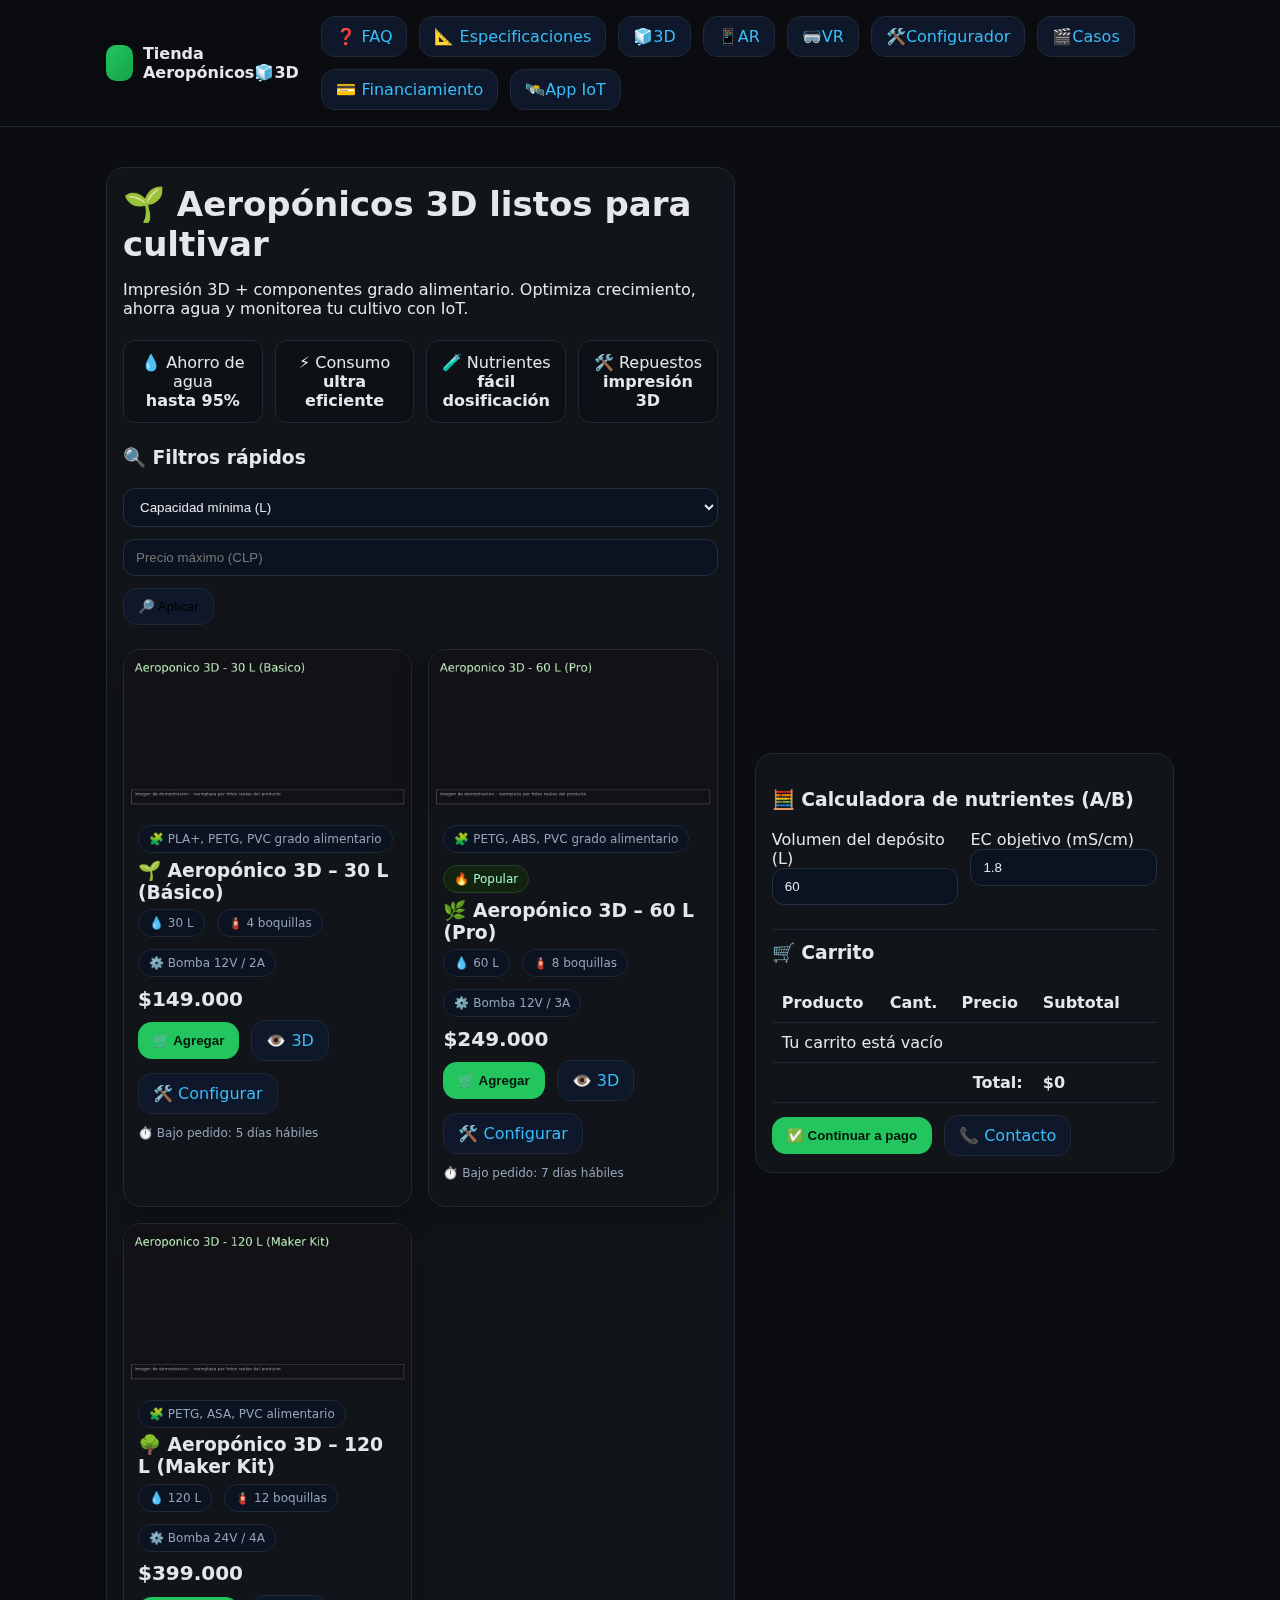
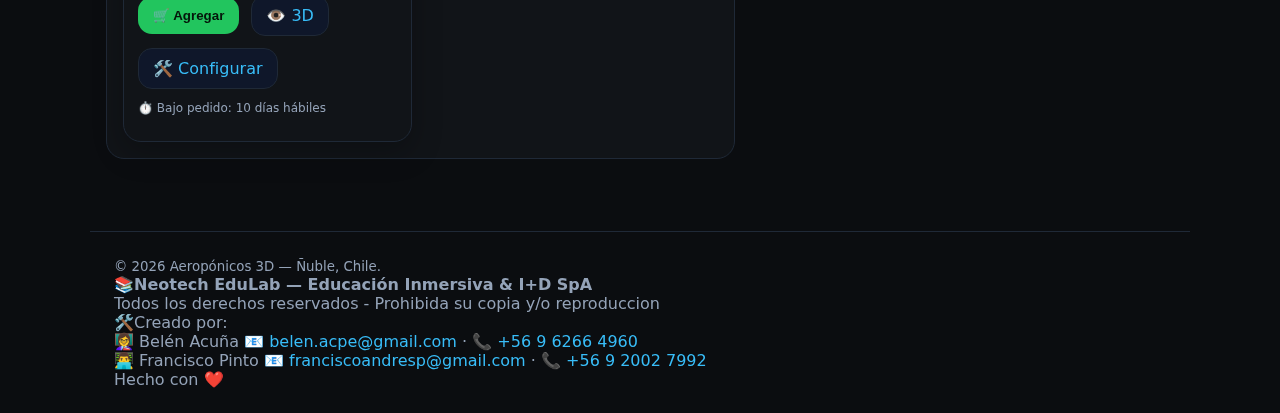
<file: index.html>
<!doctype html><html lang="es"><head>
<meta charset="utf-8"><meta name="viewport" content="width=device-width, initial-scale=1">
<link rel="manifest" href="manifest.webmanifest">
<link rel="icon" type="image/svg+xml" href="favicons/favicon-combo.svg">
<title>Tienda Aeropónicos🧊3D </title>
<link rel="stylesheet" href="css/styles.css">
<script defer src="js/app.js"></script>
<script type="application/ld+json">{"@context": "https://schema.org", "@type": "Product", "name": "Aeropónicos 3D – 60 L (Pro)", "image": ["assets/img/aero60.jpg"], "description": "Sistema aeropónico impreso en 3D con bomba 12V/3A y 8 boquillas.", "brand": {"@type": "Brand", "name": "Aeropónicos 3D"}, "offers": {"@type": "Offer", "priceCurrency": "CLP", "price": "249000", "availability": "https://schema.org/InStock"}}</script>
<script type="application/ld+json">{"@context": "https://schema.org", "@type": "FAQPage", "mainEntity": [{"@type": "Question", "name": "¿Qué cultivo puedo hacer?", "acceptedAnswer": {"@type": "Answer", "text": "Hojas, aromáticas y frutos pequeños."}}, {"@type": "Question", "name": "¿Necesito nutrientes especiales?", "acceptedAnswer": {"@type": "Answer", "text": "Usa soluciones A/B y ajusta EC/pH."}}]}</script>
</head><body>
<header><div class="container nav">
  <div class="brand"><div class="logo"></div>Tienda Aeropónicos🧊3D</div>
  <nav class="flex">
    <a class="btn" href="pages/faq.html">❓ FAQ</a>
    <a class="btn" href="pages/specs.html">📐 Especificaciones</a>
    <a class="btn" href="viewer3d/index.html">🧊3D</a>
    <a class="btn" href="viewerAR/index.html">📱AR</a>
    <a class="btn" href="viewerVR/index.html">🥽VR</a>
    <a class="btn" href="pages/configurador.html">🛠️Configurador</a>
    <a class="btn" href="pages/casos.html">🎬Casos</a>
    <a class="btn" href="pages/financiamiento.html">💳 Financiamiento</a>
    <a class="btn" href="app/index.html">🛰️App IoT</a>
  </nav>
</div></header>

<main class="container">
  <section class="hero">
    <div class="panel">
      <h1>🌱 Aeropónicos 3D listos para cultivar</h1>
      <p>Impresión 3D + componentes grado alimentario. Optimiza crecimiento, ahorra agua y monitorea tu cultivo con IoT.</p>
      <div class="kpi">
        <div class="item">💧 Ahorro de agua<br><b>hasta 95%</b></div>
        <div class="item">⚡ Consumo<br><b>ultra eficiente</b></div>
        <div class="item">🧪 Nutrientes<br><b>fácil dosificación</b></div>
        <div class="item">🛠️ Repuestos<br><b>impresión 3D</b></div>
      </div>
      <div class="section">
        <h3>🔍 Filtros rápidos</h3>
        <div class="flex">
          <select id="f-cap" class="input" onchange="filterProducts()">
            <option value="">Capacidad mínima (L)</option>
            <option value="30">≥ 30</option>
            <option value="60">≥ 60</option>
            <option value="120">≥ 120</option>
          </select>
          <input id="f-max" class="input" type="number" placeholder="Precio máximo (CLP)" oninput="filterProducts()">
          <button class="btn" onclick="filterProducts()">🔎 Aplicar</button>
        </div>
      </div>
      <div id="grid" class="grid" aria-live="polite"></div>
    </div>
    <aside class="panel">
      <h3>🧮 Calculadora de nutrientes (A/B)</h3>
      <div class="calculator">
        <div><label>Volumen del depósito (L)</label><input id="calc-vol" class="input" type="number" value="60" oninput="updateCalculator()"></div>
        <div><label>EC objetivo (mS/cm)</label><input id="calc-ec" class="input" type="number" step="0.1" value="1.8" oninput="updateCalculator()"></div>
      </div>
      <p id="calc-out" class="section mini"></p>
      <hr style="border:1px solid #1f2937;border-width:0 0 1px 0">
      <h3 style="margin-top:12px">🛒 Carrito</h3>
      <div id="cart"></div>
      <div style="margin-top:12px" class="flex">
        <button class="btn solid" onclick="checkout()">✅ Continuar a pago</button>
        <a class="btn" href="pages/contacto.html">📞 Contacto</a>
      </div>
    </aside>
  </section>
</main>

<div class="toast" role="status" aria-live="assertive"></div>
  
<footer class="footer container">
  <small>© <span id="year"></span> Aeropónicos 3D — Ñuble, Chile.</small>
  <div>📚<strong>Neotech EduLab — Educación Inmersiva & I+D SpA</strong></div>
  <div>Todos los derechos reservados - Prohibida su copia y/o reproduccion</div>
  <div>🛠️Creado por:</div>
  <div>👩‍🏫 Belén Acuña 📧 <a href="mailto:belen.acpe@gmail.com">belen.acpe@gmail.com</a> · 📞 <a href="tel:+56962664960">+56 9 6266 4960</a></div>
  <div>👨‍💻 Francisco Pinto 📧 <a href="mailto:franciscoandresp@gmail.com">franciscoandresp@gmail.com</a> · 📞 <a href="tel:+56920027992">+56 9 2002 7992</a></div>
  <div>Hecho con ❤️</div>
 </footer>
</footer>
  
<script>document.getElementById('year').textContent = new Date().getFullYear(); updateCalculator();</script>
</body></html>
</file>
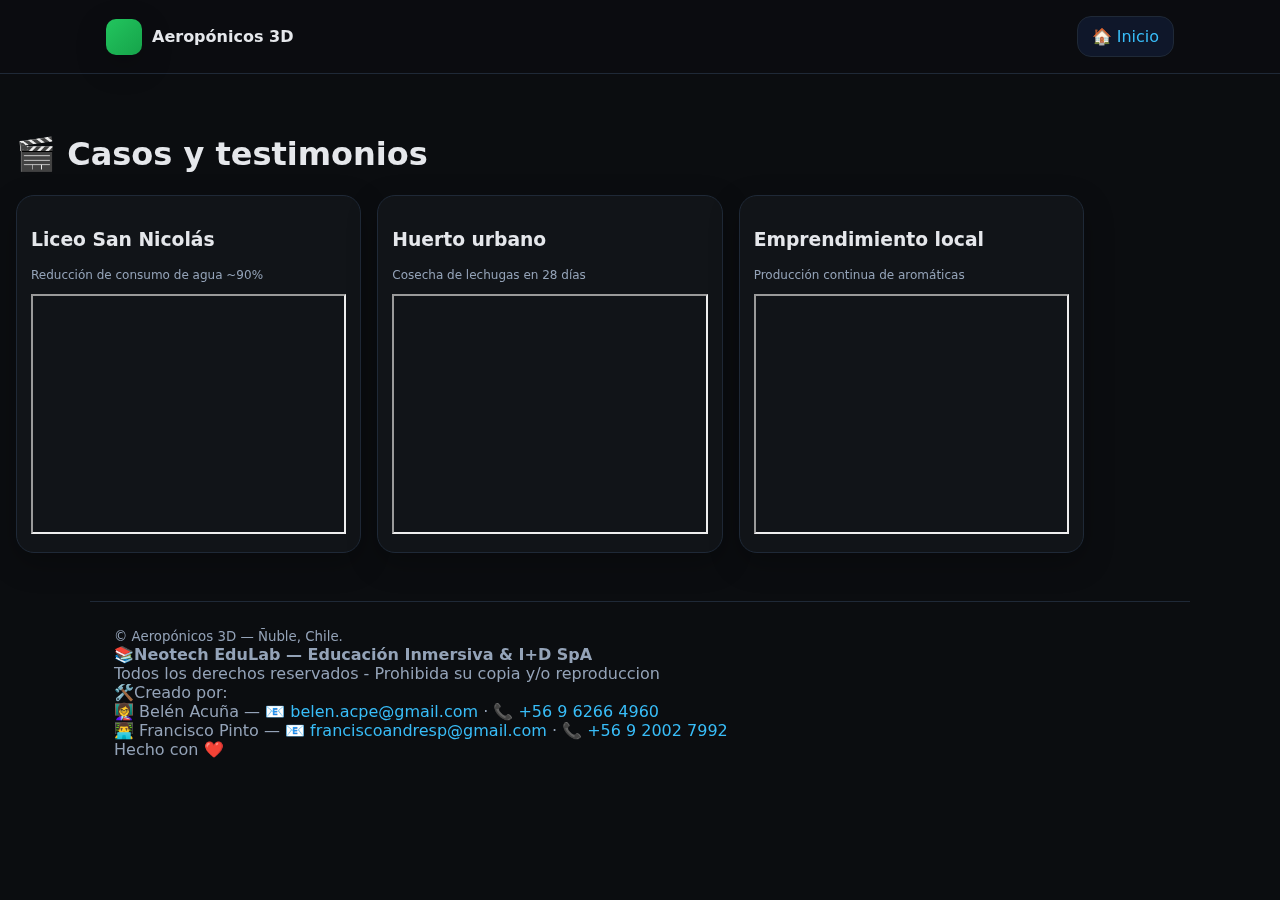
<file: pages/casos.html>
<!doctype html><html lang="es"><head>
<meta charset="utf-8"><meta name="viewport" content="width=device-width, initial-scale=1">
<title>Casos — Aeropónicos 3D</title><link rel="stylesheet" href="../css/styles.css"></head><body>
<header><div class="container nav"><div class="brand"><div class="logo"></div> Aeropónicos 3D</div><nav class="flex">
<a class="btn" href="../index.html">🏠 Inicio</a></nav></div></header>
<main class="container section">
  <h1>🎬 Casos y testimonios</h1>
  <div class="grid">
    <article class="card"><div class="p"><h3>Liceo San Nicolás</h3><p class="mini">Reducción de consumo de agua ~90%</p><iframe width="100%" height="240" src="https://www.youtube.com/embed/dQw4w9WgXcQ" title="Demo" allowfullscreen></iframe></div></article>
    <article class="card"><div class="p"><h3>Huerto urbano</h3><p class="mini">Cosecha de lechugas en 28 días</p><iframe width="100%" height="240" src="https://www.youtube.com/embed/dQw4w9WgXcQ" title="Demo" allowfullscreen></iframe></div></article>
    <article class="card"><div class="p"><h3>Emprendimiento local</h3><p class="mini">Producción continua de aromáticas</p><iframe width="100%" height="240" src="https://www.youtube.com/embed/dQw4w9WgXcQ" title="Demo" allowfullscreen></iframe></div></article>
  </div>
</main>
  
  <footer class="footer container">
  <small>© <span id="year"></span> Aeropónicos 3D — Ñuble, Chile.</small>
  <div>📚<strong>Neotech EduLab — Educación Inmersiva & I+D SpA</strong></div>
  <div>Todos los derechos reservados - Prohibida su copia y/o reproduccion</div>
  <div>🛠️Creado por:</div>
  <div>👩‍🏫 Belén Acuña — 📧 <a href="mailto:belen.acpe@gmail.com">belen.acpe@gmail.com</a> · 📞 <a href="tel:+56962664960">+56 9 6266 4960</a></div>
  <div>👨‍💻 Francisco Pinto — 📧 <a href="mailto:franciscoandresp@gmail.com">franciscoandresp@gmail.com</a> · 📞 <a href="tel:+56920027992">+56 9 2002 7992</a></div>
  <div>Hecho con ❤️</div>
 </footer>
 
</body></html>
</file>
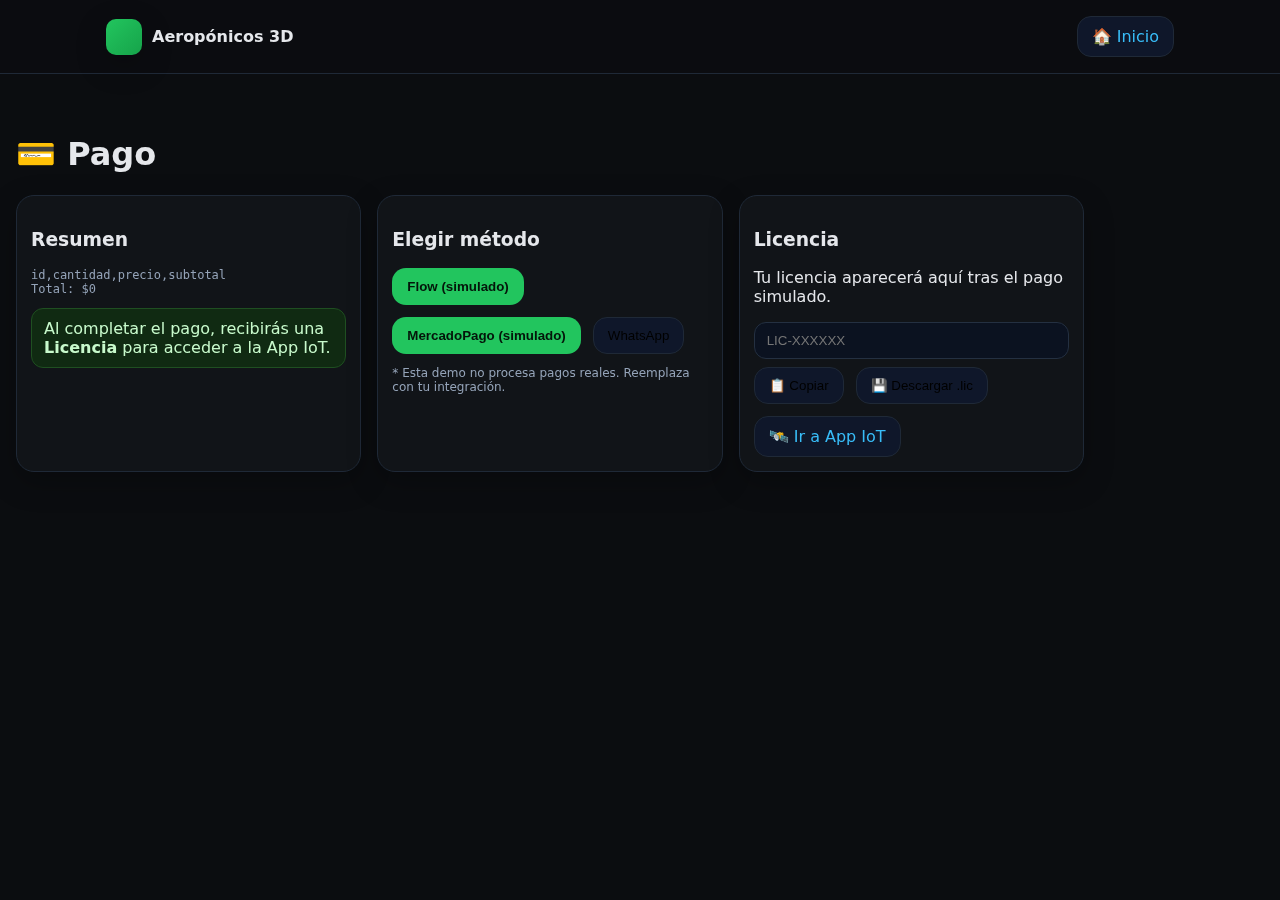
<file: pages/checkout.html>
<!doctype html><html lang="es"><head>
<meta charset="utf-8"><meta name="viewport" content="width=device-width, initial-scale=1">
<title>Pago — Aeropónicos 3D</title><link rel="stylesheet" href="../css/styles.css"></head><body>
<header><div class="container nav"><div class="brand"><div class="logo"></div> Aeropónicos 3D</div><nav class="flex">
<a class="btn" href="../index.html">🏠 Inicio</a></nav></div></header>
<main class="container section">
  <h1>💳 Pago</h1>
  <div class="grid">
    <article class="card"><div class="p">
      <h3>Resumen</h3>
      <pre id="resumen" class="mini"></pre>
      <div class="notice">Al completar el pago, recibirás una <b>Licencia</b> para acceder a la App IoT.</div>
    </div></article>
    <article class="card"><div class="p">
      <h3>Elegir método</h3>
      <div class="flex">
        <button class="btn solid" onclick="simular('Flow')">Flow (simulado)</button>
        <button class="btn solid" onclick="simular('MercadoPago')">MercadoPago (simulado)</button>
        <button class="btn" onclick="whatsapp()">WhatsApp</button>
      </div>
      <p class="mini">* Esta demo no procesa pagos reales. Reemplaza con tu integración.</p>
    </div></article>
    <article class="card"><div class="p">
      <h3>Licencia</h3>
      <p>Tu licencia aparecerá aquí tras el pago simulado.</p>
      <input class="input" id="lic" readonly placeholder="LIC-XXXXXX">
      <div class="flex" style="margin-top:8px">
        <button class="btn" onclick="copiar()">📋 Copiar</button>
        <button class="btn" onclick="descargar()">💾 Descargar .lic</button>
        <a class="btn" href="../app/index.html">🛰️ Ir a App IoT</a>
      </div>
    </div></article>
  </div>
</main>
<script>
const fmtCLP = (n)=> new Intl.NumberFormat('es-CL',{style:'currency',currency:'CLP',maximumFractionDigits:0}).format(n);
const qp = new URLSearchParams(location.search);
const cart = JSON.parse(decodeURIComponent(escape(atob(qp.get('cart')||'W10=')))); // []
async function cargarResumen(){
  const res = await fetch('../data/products.json'); const items = await res.json();
  let total=0; let lines=['id,cantidad,precio,subtotal'];
  cart.forEach(i=>{ const p=items.find(x=>x.id===i.id); const sub=p.price_clp*i.qty; total+=sub; lines.push([i.id,i.qty,fmtCLP(p.price_clp),fmtCLP(sub)].join(', ')); });
  lines.push('Total: '+fmtCLP(total));
  document.getElementById('resumen').textContent = lines.join('\n');
}
function genLic(){ return 'LIC-' + Math.random().toString(36).slice(2,8).toUpperCase() + '-' + Math.floor(Math.random()*1e6).toString().padStart(6,'0'); }
function simular(metodo){
  const k = genLic();
  localStorage.setItem('license_key', k);
  document.getElementById('lic').value = k;
  alert('Pago simulado con '+metodo+'. Licencia generada.');
}
function whatsapp(){
  const url = 'https://wa.me/56900000000?text='+encodeURIComponent('Quiero comprar Aeropónicos 3D. Carrito: '+JSON.stringify(cart));
  window.open(url,'_blank');
}
function copiar(){ const el=document.getElementById('lic'); el.select(); document.execCommand('copy'); alert('Licencia copiada'); }
function descargar(){
  const k = document.getElementById('lic').value || localStorage.getItem('license_key') || 'LIC-XXXXXX';
  const blob = new Blob([k], {type:'text/plain'}); const url = URL.createObjectURL(blob);
  const a = document.createElement('a'); a.href=url; a.download='license.lic'; a.click();
}
cargarResumen();
</script>
</body></html>
</file>
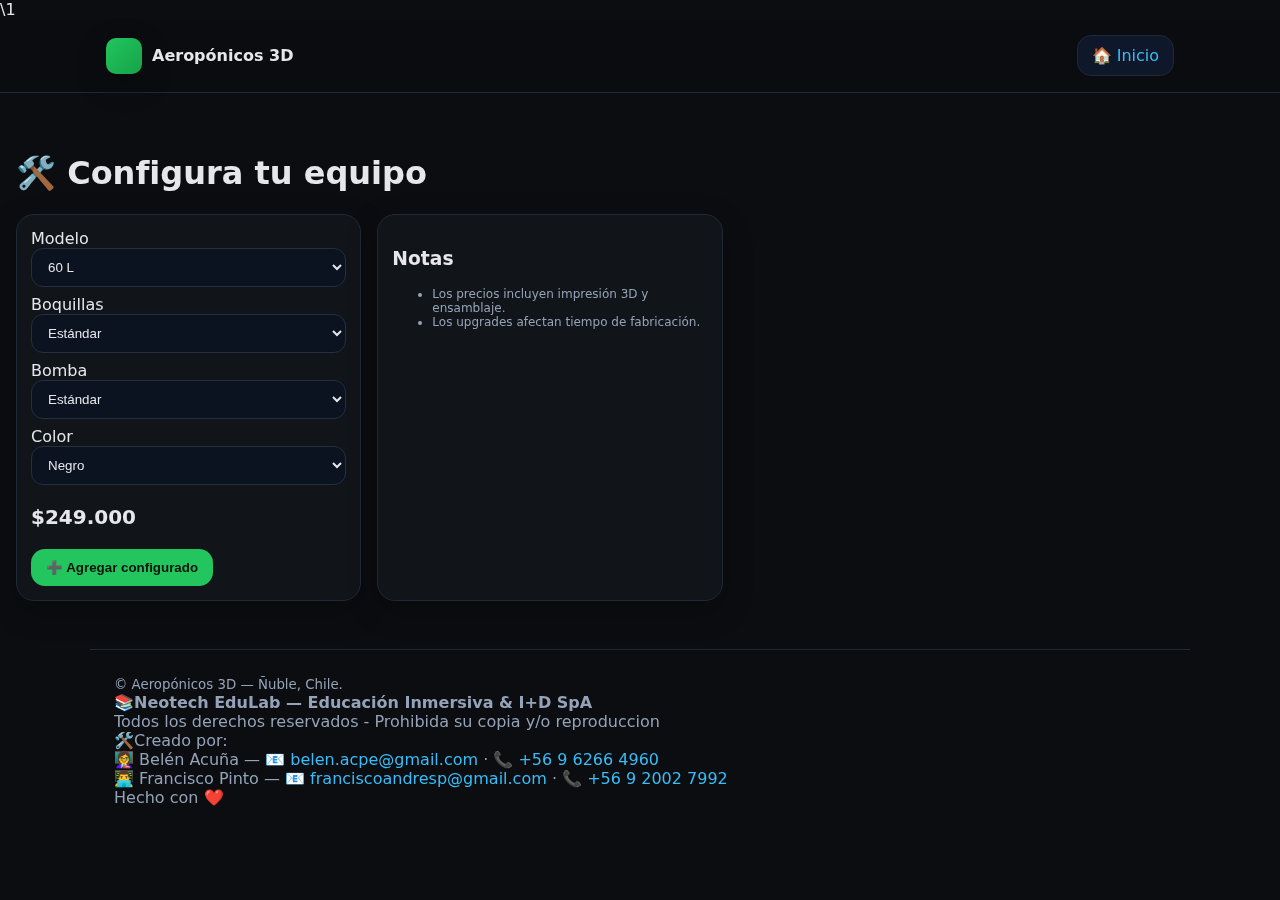
<file: pages/configurador.html>
<!doctype html><html lang="es">\1
  <link rel="icon" type="image/svg+xml" href="favicons/favicon-combo.svg">
  <link rel="alternate icon" type="image/svg+xml" href="favicons/favicon-combo-dark.svg">
<meta charset="utf-8"><meta name="viewport" content="width=device-width, initial-scale=1">
<title>Configurador — Aeropónicos 3D</title><link rel="stylesheet" href="../css/styles.css"></head><body>
<header><div class="container nav"><div class="brand"><div class="logo"></div> Aeropónicos 3D</div><nav class="flex">
<a class="btn" href="../index.html">🏠 Inicio</a></nav></div></header>
<main class="container section">
  <h1>🛠️ Configura tu equipo</h1>
  <div class="grid">
    <article class="card"><div class="p">
      <label>Modelo</label>
      <select class="input" id="modelo">
        <option value="AERO-30L">30 L</option>
        <option value="AERO-60L" selected>60 L</option>
        <option value="AERO-120L">120 L</option>
      </select>
      <label style="margin-top:8px;display:block">Boquillas</label>
      <select class="input" id="boq">
        <option value="0">Estándar</option>
        <option value="20000">Alta nebulización (+$20.000)</option>
      </select>
      <label style="margin-top:8px;display:block">Bomba</label>
      <select class="input" id="bomba">
        <option value="0">Estándar</option>
        <option value="30000">Silenciosa PRO (+$30.000)</option>
      </select>
      <label style="margin-top:8px;display:block">Color</label>
      <select class="input" id="color">
        <option value="0">Negro</option>
        <option value="5000">Blanco (+$5.000)</option>
        <option value="8000">Verde PETG (+$8.000)</option>
      </select>
      <p class="price" id="precio">—</p>
      <button class="btn solid" onclick="agregar()">➕ Agregar configurado</button>
    </div></article>
    <article class="card"><div class="p">
      <h3>Notas</h3>
      <ul class="mini">
        <li>Los precios incluyen impresión 3D y ensamblaje.</li>
        <li>Los upgrades afectan tiempo de fabricación.</li>
      </ul>
    </div></article>
  </div>
</main>
<script>
const fmtCLP = (n)=> new Intl.NumberFormat('es-CL',{style:'currency',currency:'CLP',maximumFractionDigits:0}).format(n);
let base = {'AERO-30L':149000,'AERO-60L':249000,'AERO-120L':399000};
function calc(){ const total = base[modelo.value] + parseInt(boq.value)+parseInt(bomba.value)+parseInt(color.value); precio.textContent = fmtCLP(total); }
function agregar(){
  const id = document.getElementById('modelo').value;
  const cart = JSON.parse(localStorage.getItem('cart')||'[]');
  const ex = cart.find(x=>x.id===id); if(ex) ex.qty+=1; else cart.push({id, qty:1});
  localStorage.setItem('cart', JSON.stringify(cart)); alert('Agregado al carrito');
}
const modelo = document.getElementById('modelo'), boq=document.getElementById('boq'), bomba=document.getElementById('bomba'), color=document.getElementById('color'), precio=document.getElementById('precio');
[modelo,boq,bomba,color].forEach(el=> el.addEventListener('change', calc)); calc();
</script>

  <footer class="footer container">
  <small>© <span id="year"></span> Aeropónicos 3D — Ñuble, Chile.</small>
  <div>📚<strong>Neotech EduLab — Educación Inmersiva & I+D SpA</strong></div>
  <div>Todos los derechos reservados - Prohibida su copia y/o reproduccion</div>
  <div>🛠️Creado por:</div>
  <div>👩‍🏫 Belén Acuña — 📧 <a href="mailto:belen.acpe@gmail.com">belen.acpe@gmail.com</a> · 📞 <a href="tel:+56962664960">+56 9 6266 4960</a></div>
  <div>👨‍💻 Francisco Pinto — 📧 <a href="mailto:franciscoandresp@gmail.com">franciscoandresp@gmail.com</a> · 📞 <a href="tel:+56920027992">+56 9 2002 7992</a></div>
  <div>Hecho con ❤️</div>
  </footer>
  
</body></html>
</file>
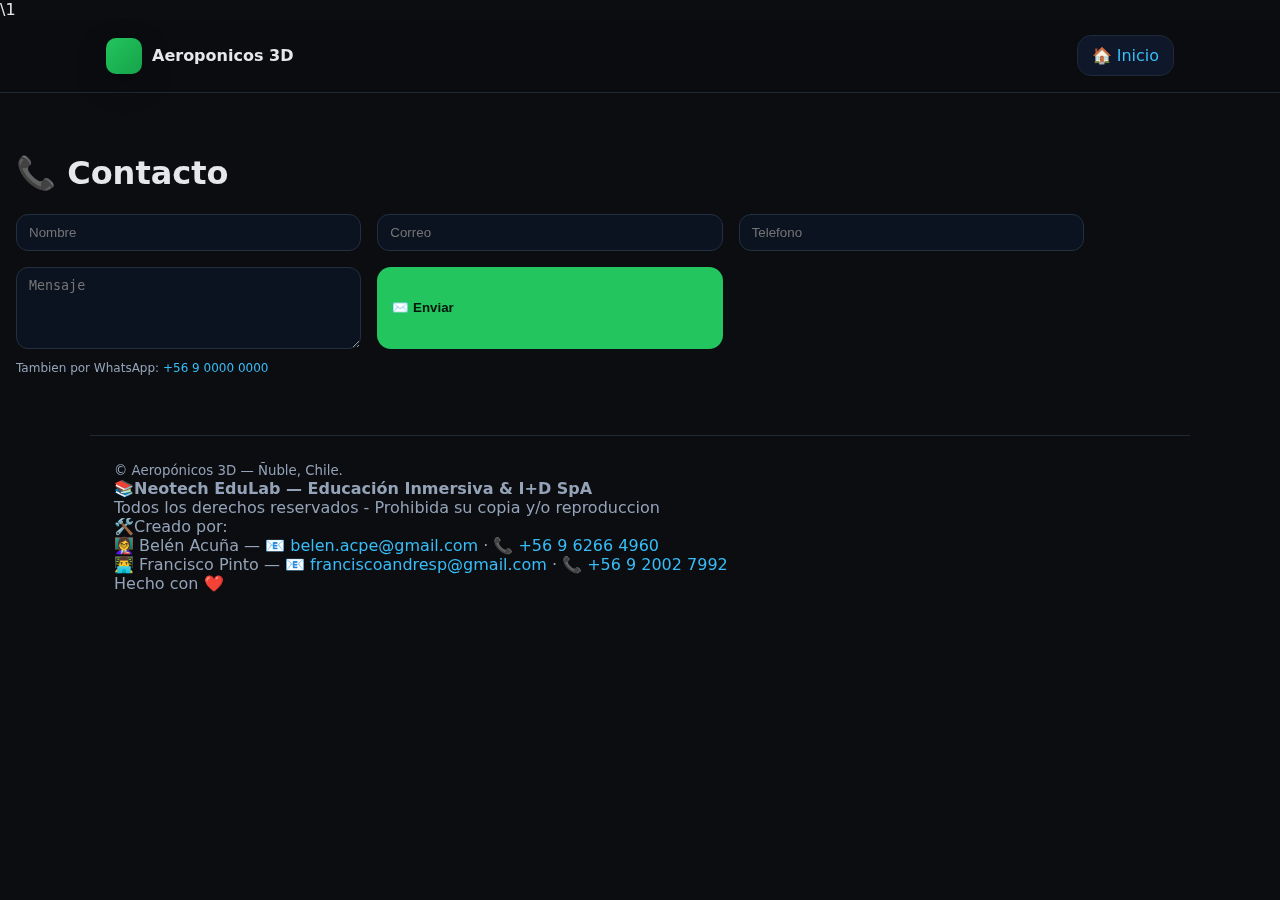
<file: pages/contacto.html>
<!doctype html><html lang="es">\1
  <link rel="icon" type="image/svg+xml" href="favicons/favicon-combo.svg">
  <link rel="alternate icon" type="image/svg+xml" href="favicons/favicon-combo-dark.svg">
<meta charset="utf-8"><meta name="viewport" content="width=device-width, initial-scale=1">
<title>Contacto — Aeroponicos 3D</title><link rel="stylesheet" href="../css/styles.css"></head><body>
<header><div class="container nav"><div class="brand"><div class="logo"></div> Aeroponicos 3D</div><nav class="flex">
<a class="btn" href="../index.html">🏠 Inicio</a></nav></div></header>
<main class="container section">
  <h1>📞 Contacto</h1>
  <form class="grid" onsubmit="sendMsg(event)">
    <input class="input" placeholder="Nombre" id="n" required>
    <input class="input" placeholder="Correo" id="e" type="email" required>
    <input class="input" placeholder="Telefono" id="t" required>
    <textarea class="input" placeholder="Mensaje" id="m" rows="4" required></textarea>
    <button class="btn solid" type="submit">✉️ Enviar</button>
  </form>
  <p class="mini">Tambien por WhatsApp: <a href="https://wa.me/56900000000" target="_blank">+56 9 0000 0000</a></p>
</main>
<script>
function sendMsg(ev){
  ev.preventDefault();
  const nombre = document.getElementById('n').value;
  const correo = document.getElementById('e').value;
  const tel = document.getElementById('t').value;
  const msg = document.getElementById('m').value;
  const texto = `Nombre: ${nombre}\nCorreo: ${correo}\nTelefono: ${tel}\nMensaje: ${msg}`;
  const wa = `https://wa.me/56900000000?text=${encodeURIComponent('Consulta Aeroponicos 3D:\n\n'+texto)}`;
  window.open(wa, '_blank');
  alert('Gracias, te contactaremos pronto');
}
</script>

<footer class="footer container">
  <small>© <span id="year"></span> Aeropónicos 3D — Ñuble, Chile.</small>
  <div>📚<strong>Neotech EduLab — Educación Inmersiva & I+D SpA</strong></div>
  <div>Todos los derechos reservados - Prohibida su copia y/o reproduccion</div>
  <div>🛠️Creado por:</div>
  <div>👩‍🏫 Belén Acuña — 📧 <a href="mailto:belen.acpe@gmail.com">belen.acpe@gmail.com</a> · 📞 <a href="tel:+56962664960">+56 9 6266 4960</a></div>
  <div>👨‍💻 Francisco Pinto — 📧 <a href="mailto:franciscoandresp@gmail.com">franciscoandresp@gmail.com</a> · 📞 <a href="tel:+56920027992">+56 9 2002 7992</a></div>
  <div>Hecho con ❤️</div>
 </footer>
  
</body></html>
</file>
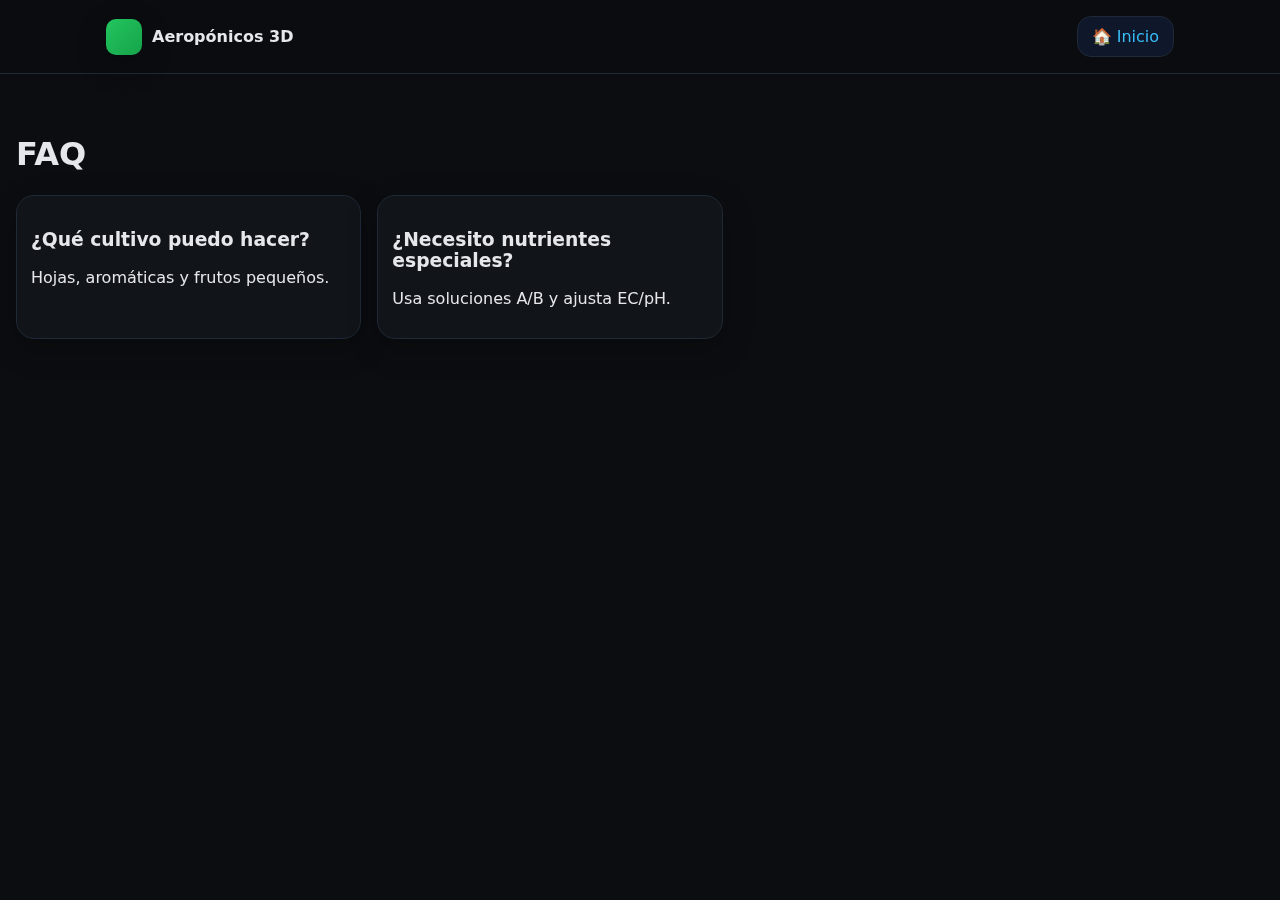
<file: pages/faq.html>
<!doctype html><html><head><meta charset='utf-8'><meta name='viewport' content='width=device-width,initial-scale=1'><link rel='stylesheet' href='../css/styles.css'><title>FAQ</title></head><body><header><div class='container nav'><div class='brand'><div class='logo'></div> Aeropónicos 3D</div><nav class='flex'><a class='btn' href='../index.html'>🏠 Inicio</a></nav></div></header><main class='container section'><h1>FAQ</h1><div class='grid'><article class='card'><div class='p'><h3>¿Qué cultivo puedo hacer?</h3><p>Hojas, aromáticas y frutos pequeños.</p></div></article><article class='card'><div class='p'><h3>¿Necesito nutrientes especiales?</h3><p>Usa soluciones A/B y ajusta EC/pH.</p></div></article></div></main></body></html>
</file>
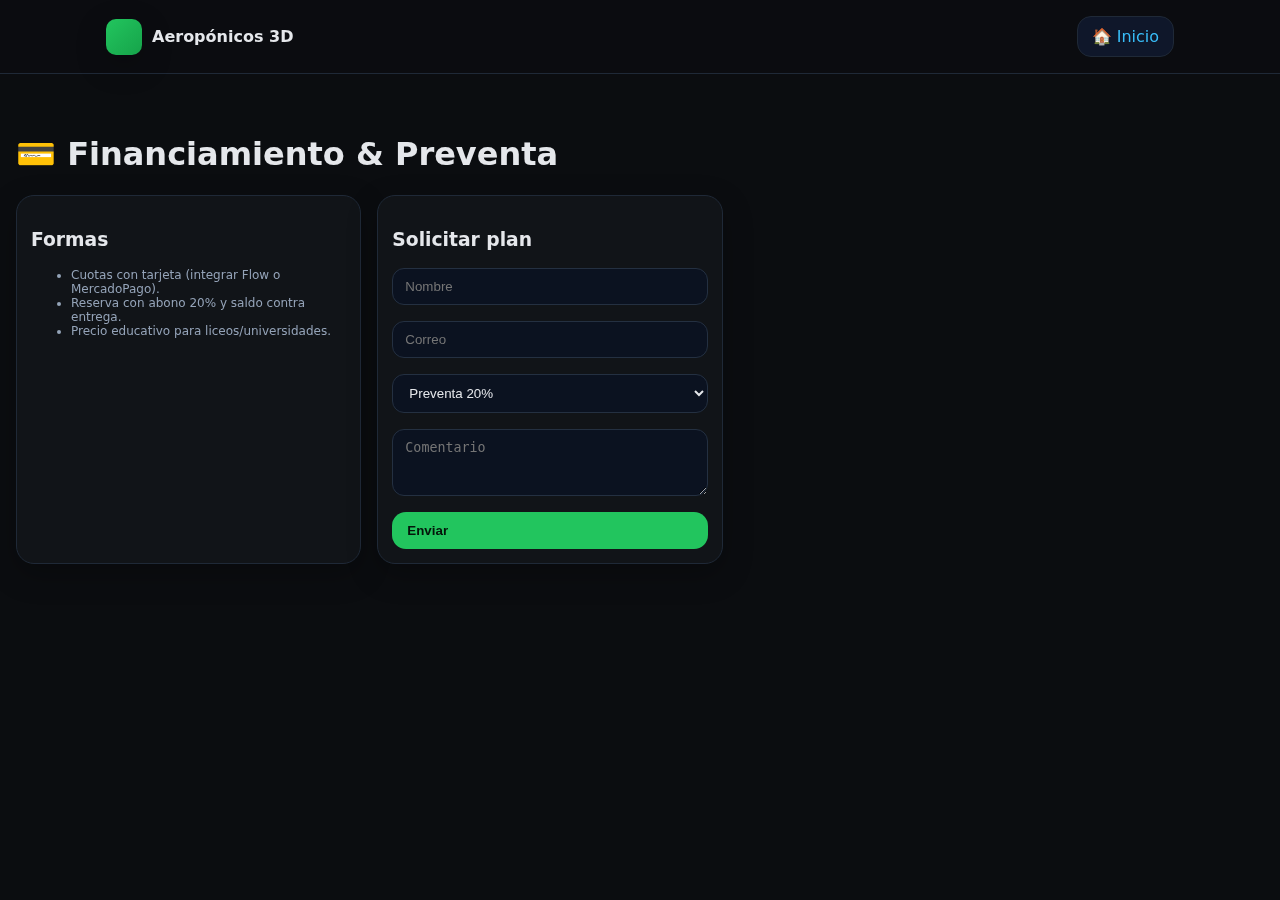
<file: pages/financiamiento.html>
<!doctype html><html lang="es"><head>
<meta charset="utf-8"><meta name="viewport" content="width=device-width, initial-scale=1">
<title>Financiamiento — Aeropónicos 3D</title><link rel="stylesheet" href="../css/styles.css"></head><body>
<header><div class="container nav"><div class="brand"><div class="logo"></div> Aeropónicos 3D</div><nav class="flex">
<a class="btn" href="../index.html">🏠 Inicio</a></nav></div></header>
<main class="container section">
  <h1>💳 Financiamiento & Preventa</h1>
  <div class="grid">
    <article class="card"><div class="p">
      <h3>Formas</h3>
      <ul class="mini">
        <li>Cuotas con tarjeta (integrar Flow o MercadoPago).</li>
        <li>Reserva con abono 20% y saldo contra entrega.</li>
        <li>Precio educativo para liceos/universidades.</li>
      </ul>
    </div></article>
    <article class="card"><div class="p">
      <h3>Solicitar plan</h3>
      <form class="grid" onsubmit="enviar(event)">
        <input class="input" placeholder="Nombre" required>
        <input class="input" placeholder="Correo" type="email" required>
        <select class="input"><option>Preventa 20%</option><option>3 cuotas</option><option>6 cuotas</option></select>
        <textarea class="input" placeholder="Comentario" rows="3"></textarea>
        <button class="btn solid" type="submit">Enviar</button>
      </form>
    </div></article>
  </div>
</main>
<script>
function enviar(e){ e.preventDefault(); alert('Gracias, te contactaremos con el plan.'); }
</script>
</body></html>
</file>
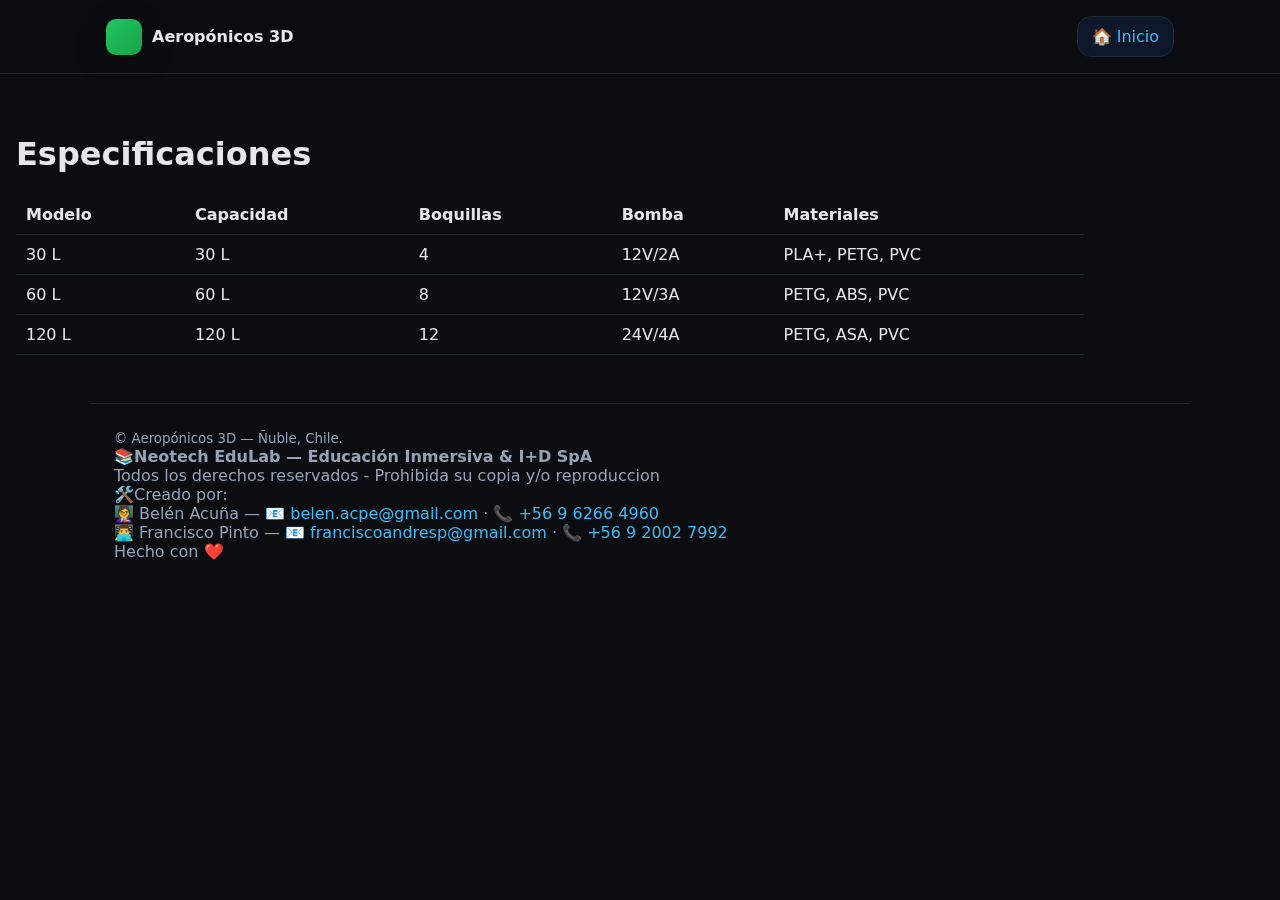
<file: pages/specs.html>
<!doctype html><html><head><meta charset='utf-8'><meta name='viewport' content='width=device-width,initial-scale=1'><link rel='stylesheet' href='../css/styles.css'><title>Specs</title></head><body><header><div class='container nav'><div class='brand'><div class='logo'></div> Aeropónicos 3D</div><nav class='flex'><a class='btn' href='../index.html'>🏠 Inicio</a></nav></div></header><main class='container section'><h1>Especificaciones</h1><table class='table'><thead><tr><th>Modelo</th><th>Capacidad</th><th>Boquillas</th><th>Bomba</th><th>Materiales</th></tr></thead><tbody><tr><td>30 L</td><td>30 L</td><td>4</td><td>12V/2A</td><td>PLA+, PETG, PVC</td></tr><tr><td>60 L</td><td>60 L</td><td>8</td><td>12V/3A</td><td>PETG, ABS, PVC</td></tr><tr><td>120 L</td><td>120 L</td><td>12</td><td>24V/4A</td><td>PETG, ASA, PVC</td></tr></tbody></table></main>   <footer class="footer container">
  <small>© <span id="year"></span> Aeropónicos 3D — Ñuble, Chile.</small>
  <div>📚<strong>Neotech EduLab — Educación Inmersiva & I+D SpA</strong></div>
  <div>Todos los derechos reservados - Prohibida su copia y/o reproduccion</div>
  <div>🛠️Creado por:</div>
  <div>👩‍🏫 Belén Acuña — 📧 <a href="mailto:belen.acpe@gmail.com">belen.acpe@gmail.com</a> · 📞 <a href="tel:+56962664960">+56 9 6266 4960</a></div>
  <div>👨‍💻 Francisco Pinto — 📧 <a href="mailto:franciscoandresp@gmail.com">franciscoandresp@gmail.com</a> · 📞 <a href="tel:+56920027992">+56 9 2002 7992</a></div>
  <div>Hecho con ❤️</div>
  </footer> </body></html>
</file>
<file: css/styles.css>
:root{--bg:#0b0d10;--card:#111418;--muted:#94a3b8;--text:#e5e7eb;--primary:#22c55e;--accent:#38bdf8;--danger:#ef4444;--shadow:0 10px 30px rgba(0,0,0,.25)}
*{box-sizing:border-box}
html,body{margin:0;padding:0;background:var(--bg);color:var(--text);font-family:Inter,system-ui,Segoe UI,Roboto,Arial,sans-serif}
a{color:var(--accent);text-decoration:none}
header{position:sticky;top:0;z-index:10;background:rgba(11,13,16,.8);backdrop-filter:saturate(1.2) blur(8px);border-bottom:1px solid #1f2937}
.container{max-width:1100px;margin:0 auto;padding:16px}
.nav{display:flex;align-items:center;justify-content:space-between;gap:12px}
.brand{display:flex;align-items:center;gap:10px;font-weight:800}
.brand .logo{width:36px;height:36px;border-radius:10px;background:linear-gradient(135deg,var(--primary),#16a34a);box-shadow:var(--shadow)}
.btn{display:inline-flex;align-items:center;gap:8px;padding:10px 14px;border-radius:14px;background:#0f172a;border:1px solid #1f2937;cursor:pointer;transition:.2s transform,.2s box-shadow}
.btn:hover{transform:translateY(-1px);box-shadow:var(--shadow)}
.btn.solid{background:var(--primary);border-color:transparent;color:#04150a;font-weight:700}
.grid{display:grid;grid-template-columns:repeat(auto-fill,minmax(260px,1fr));gap:16px}
.card{background:var(--card);border:1px solid #1f2937;border-radius:18px;box-shadow:var(--shadow);overflow:hidden;display:flex;flex-direction:column}
.card img{width:100%;aspect-ratio:16/9;object-fit:cover}
.card .p{padding:14px}
.badge{display:inline-flex;gap:6px;align-items:center;font-size:12px;padding:6px 10px;border-radius:999px;background:#0b1220;border:1px solid #1f2937;color:var(--muted)}
.price{font-weight:900;font-size:20px}
.footer{border-top:1px solid #1f2937;margin-top:32px;padding:24px;color:var(--muted)}
.kpi{display:grid;grid-template-columns:repeat(4,1fr);gap:12px;margin:22px 0}
.kpi .item{background:#0d1116;padding:12px;border-radius:12px;border:1px solid #1f2937;text-align:center}
.section{margin:24px 0}
.table{width:100%;border-collapse:collapse}
.table th,.table td{border-bottom:1px solid #1f2937;padding:10px;text-align:left}
.input,select,textarea{width:100%;padding:10px 12px;border-radius:12px;background:#0b1220;border:1px solid #243041;color:var(--text)}
.flex{display:flex;gap:12px;align-items:center;flex-wrap:wrap}
.hero{display:grid;grid-template-columns:1.2fr .8fr;gap:20px;align-items:center;padding:24px 0}
.hero h1{font-size:34px;margin:0}
.hero .panel{background:var(--card);border:1px solid #1f2937;border-radius:18px;padding:16px}
@media(max-width:900px){.hero{grid-template-columns:1fr} .kpi{grid-template-columns:repeat(2,1fr)}}
.toast{position:fixed;bottom:18px;right:18px;background:#0d1117;border:1px solid #1f2937;padding:12px 16px;border-radius:12px;box-shadow:var(--shadow);display:none}
.badge.popular{background:#12240f;border-color:#204225;color:#a7f3d0}
.mini{font-size:12px;color:var(--muted)}
.calculator{display:grid;grid-template-columns:repeat(2,1fr);gap:12px}
@media(max-width:700px){.calculator{grid-template-columns:1fr}}
blockquote{border-left:3px solid var(--accent);padding-left:12px;margin:0;color:var(--muted)}
.notice{background:#102a12;border:1px solid #1f4f21;color:#c8facc;padding:10px 12px;border-radius:12px}
.lock{filter:grayscale(.1)}
</file>
